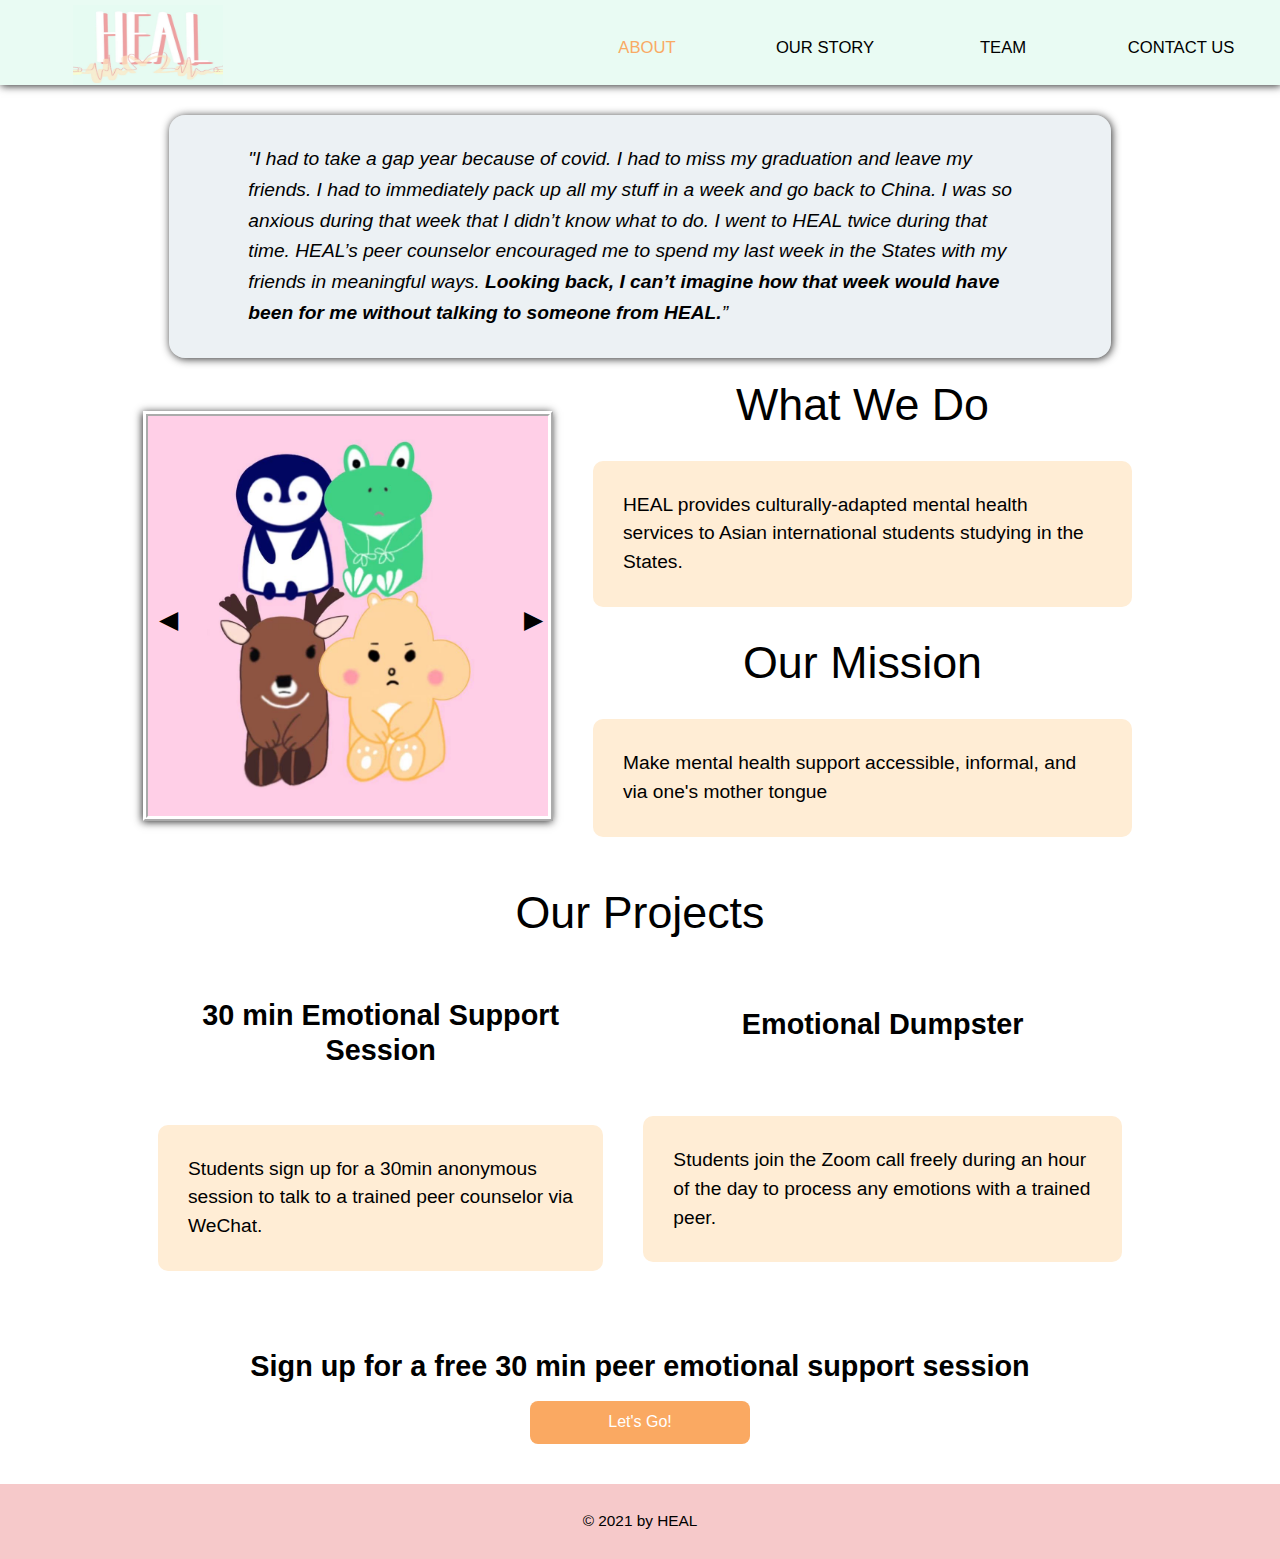
<file: index.html>
<!DOCTYPE html>
<html>

<head>
  <meta charset="UTF-8">
  <meta name="viewport" content="width=device-width, initial-scale=1">
  <title>Heal With Us</title>
  <link rel="stylesheet" type="text/css" href="styles/site.css" />
</head>

<body>

  <!-- ############################################################ -->
  <!-- ###########      This is the navigation bar    ############# -->
  <!-- ############################################################ -->
  <header>
    <a href="index.html" class="home-link">
      <!--Source: Provided by Client-->
      <img src="images/heal-logo3.jpg" class="logo" alt="logo">
    </a>

    <nav class="desktop-nav">
      <ul class="navigation-buttons">
        <li><a href="index.html" class="currentpage">About</a></li>
        <li><a href="ourstory.html">Our Story</a></li>
        <li><a href="team.html">Team</a></li>
        <li><a href="contactus.html">Contact Us</a></li>
      </ul>
    </nav>
    <!--Hamburger Menu Button-->
    <div class="button-holder">
      <button id="hamburger-button" class="hamburger-menu active hidden-button"> &#9776; </button>
    </div>
    <!--Mobile Navigation-->
    <nav id="navigation-bar" class="mobile-nav hidden">
      <ul class="navigation-buttons">
        <li><a href="index.html" class="currentpage">About</a></li>
        <li><a href="ourstory.html">Our Story</a></li>
        <li><a href="team.html">Team</a></li>
        <li><a href="contactus.html">Contact Us</a></li>
      </ul>
    </nav>

  </header>


  <!-- ############################################################ -->
  <!-- ###########              Home Page             ############# -->
  <!-- ############################################################ -->
  <div class="container">


    <div class=quotebox>
      <p class="quote">"I had to take a gap year because of covid. I had to miss my graduation and leave my friends. I had to immediately pack up all my stuff in a week and go back to China. I was so anxious during that week that I didn’t know what
        to do. I went to HEAL twice during that time. HEAL’s peer counselor encouraged me to spend my last week in the States with my friends in meaningful ways. <strong>Looking back, I can’t imagine how that week would have been for me without
          talking to
          someone from HEAL.</strong>”</p>
    </div>
    <!--        content       -->
    <div class="row1">


      <!--        Caoursel        -->
      <div class="carousel">
        <button id="left-button" class="carousel-button-left">&#9664;</button>
        <div class="slides">
          <!-- Images Provided by client -->
          <!--Source: Provided by Client-->
          <img class="slide" id="slide1" src="images/heal-mascot3.jpg" alt="Slide 1">
          <img class="slide hidden" id="slide2" src="images/heal-mascot4.jpg" alt="Slide 2">
          <img class="slide hidden" id="slide3" src="images/heal-mascot5.jpg" alt="Slide 3">

        </div>
        <button id="right-button" class="carousel-button-right">&#9654;</button>
      </div>
      <div class="column">
        <h2 class="goal">What We Do</h2>
        <p class="info">HEAL provides culturally-adapted mental health services to Asian international students studying in the States.</p>
        <h2 class="goal">Our Mission</h2>
        <p class="info">Make mental health support accessible, informal, and via one's mother tongue</p>

      </div>
    </div>
    <div class="column">


      <h2 class="goal">Our Projects</h2>
<!-- <div class="row">


      <div class="column">
        <h4 class="fact">30 min Emotional Support Session</h4>
        <p class="info">Students sign up for a 30min anonymous session to talk to a trained peer counselor via WeChat.</p>
      </div>
      <div class="column">
        <p class="info">Students join the Zoom call freely during an hour of the day to process any emotions with a trained peer. </p>
        <h4 class="fact">Emotional Dumpster</h4>
      </div>
      </div>
    </div> -->
    <div class="column1">

        <div class="column2">

          <h4 class="fact">30 min Emotional Support Session</h4>
          <p class="info">Students sign up for a 30min anonymous session to talk to a trained peer counselor via WeChat.</p>
        </div>
        <div class="column2">
          <h4 class="fact">Emotional Dumpster</h4>
          <p class="info">Students join the Zoom call freely during an hour of the day to process any emotions with a trained peer. </p>
        </div>
      </div>
    <div class="column">
      <div class="join">
        <h4 class="fact">Sign up for a free 30 min peer emotional support session</h4>
        <a href="https://calendly.com/heal2020/" class="button"> Let's Go!</a>
      </div>
    </div>
  </div>
</div>
  <footer>
    <p>© 2021 by HEAL
    </p>
  </footer>

  <!-- ############################################################ -->
  <!-- ###########               Scripts              ############# -->
  <!-- ############################################################ -->
  <script src="scripts/jquery-3.6.0.js" type="text/javascript"></script>
  <script src="scripts/hamburger-menu.js" type="text/javascript"></script>
  <script src="scripts/carousel.js" type="text/javascript"></script>

</body>
</file>
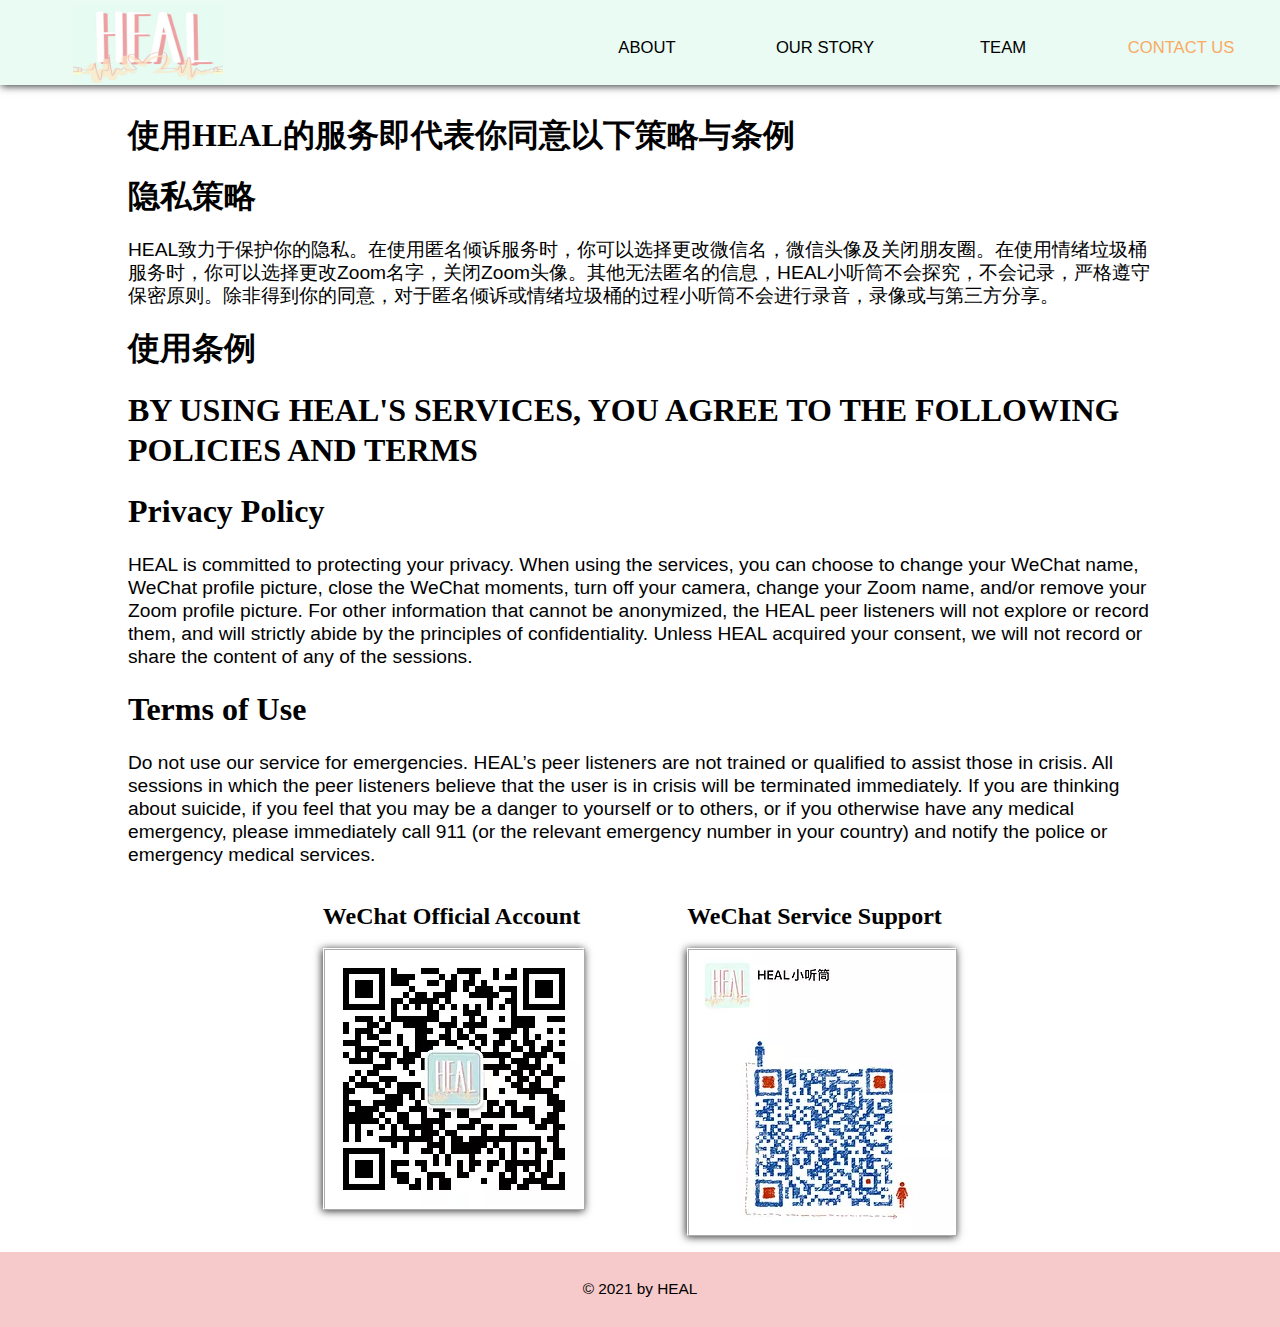
<file: contactus.html>
<!DOCTYPE html>
<html>

<head>
  <meta charset="UTF-8">
  <meta name="viewport" content="width=device-width, initial-scale=1">
  <title>Heal With Us</title>
  <link rel="stylesheet" type="text/css" href="styles/site.css" />
</head>

<body>

  <!-- ############################################################ -->
  <!-- ###########      This is the navigation bar    ############# -->
  <!-- ############################################################ -->
  <header>
    <a href="index.html" class="home-link">
      <!--Source: Provided by Client-->
      <img src="images/heal-logo3.jpg" class="logo" alt="logo">
    </a>

    <nav class="desktop-nav">
      <ul class="navigation-buttons">
        <li><a href="index.html">About</a></li>
        <li><a href="ourstory.html">Our Story</a></li>
        <li><a href="team.html">Team</a></li>
        <li><a href="contactus.html" class="currentpage">Contact Us</a></li>
      </ul>
    </nav>
    <!--Hamburger Menu Button-->
    <div class="button-holder">
      <button id="hamburger-button" class="hamburger-menu active hidden-button"> &#9776; </button>
    </div>
    <!--Mobile Navigation-->
    <nav id="navigation-bar" class="mobile-nav hidden">
      <ul class="navigation-buttons">
        <li><a href="index.html" >About</a></li>
        <li><a href="ourstory.html" >Our Story</a></li>
        <li><a href="team.html">Team</a></li>
        <li><a href="contactus.html" class="currentpage">Contact Us</a></li>
      </ul>
    </nav>
  </header>

  <!-- ############################################################ -->

  <!-- ############################################################ -->
  <!-- ###########           Contact Us Page          ############# -->
  <!-- ############################################################ -->
  <div class="body">
    <h1> 使用HEAL的服务即代表你同意以下策略与条例 </h1>
    <h1> 隐私策略 </h1>
    <p> HEAL致力于保护你的隐私。在使用匿名倾诉服务时，你可以选择更改微信名，微信头像及关闭朋友圈。在使用情绪垃圾桶服务时，你可以选择更改Zoom名字，关闭Zoom头像。其他无法匿名的信息，HEAL小听筒不会探究，不会记录，严格遵守保密原则。除非得到你的同意，对于匿名倾诉或情绪垃圾桶的过程小听筒不会进行录音，录像或与第三方分享。</p>
    <h1> 使用条例 </h1>
    <h1> BY USING HEAL'S SERVICES, YOU AGREE TO THE FOLLOWING POLICIES AND TERMS </h1>
    <h1> Privacy Policy </h1>
    <p> HEAL is committed to protecting your privacy. When using the services, you can choose to change your WeChat name, WeChat profile picture, close the WeChat moments, turn off your camera, change your Zoom name, and/or remove your Zoom profile
      picture. For other information that cannot be anonymized, the HEAL peer listeners will not explore or record them, and will strictly abide by the principles of confidentiality. Unless HEAL acquired your consent, we will not record or share the
      content of any of the sessions. </p>
    <h1> Terms of Use </h1>
    <p> Do not use our service for emergencies. HEAL’s peer listeners are not trained or qualified to assist those in crisis. All sessions in which the peer listeners believe that the user is in crisis will be terminated immediately. If you are
      thinking about suicide, if you feel that you may be a danger to yourself or to others, or if you otherwise have any medical emergency, please immediately call 911 (or the relevant emergency number in your country) and notify the police or
      emergency medical services.</p>

    <div class = "qrcodes">
      <div class="img1">
    <h2> WeChat Official Account</h2>
    <!--Source: Provided by Client-->
    <img src="images/wechatqr.png" class="qrcode" alt="qrcode">
      </div>
      <div class="img2">
    <h2> WeChat Service Support</h2>
    <!--Source: Provided by Client-->
    <img src="images/wechatsupport.png" class="qrcode" alt="we chat support qrcode">
      </div>
    </div>

  </div>


  <footer>
    <p>© 2021 by HEAL
    </p>
  </footer>
  <!-- ############################################################ -->
  <!-- ###########               Scripts              ############# -->
  <!-- ############################################################ -->
  <script src="scripts/jquery-3.6.0.js" type="text/javascript"></script>
  <script src="scripts/hamburger-menu.js" type="text/javascript"></script>
</body>
</file>
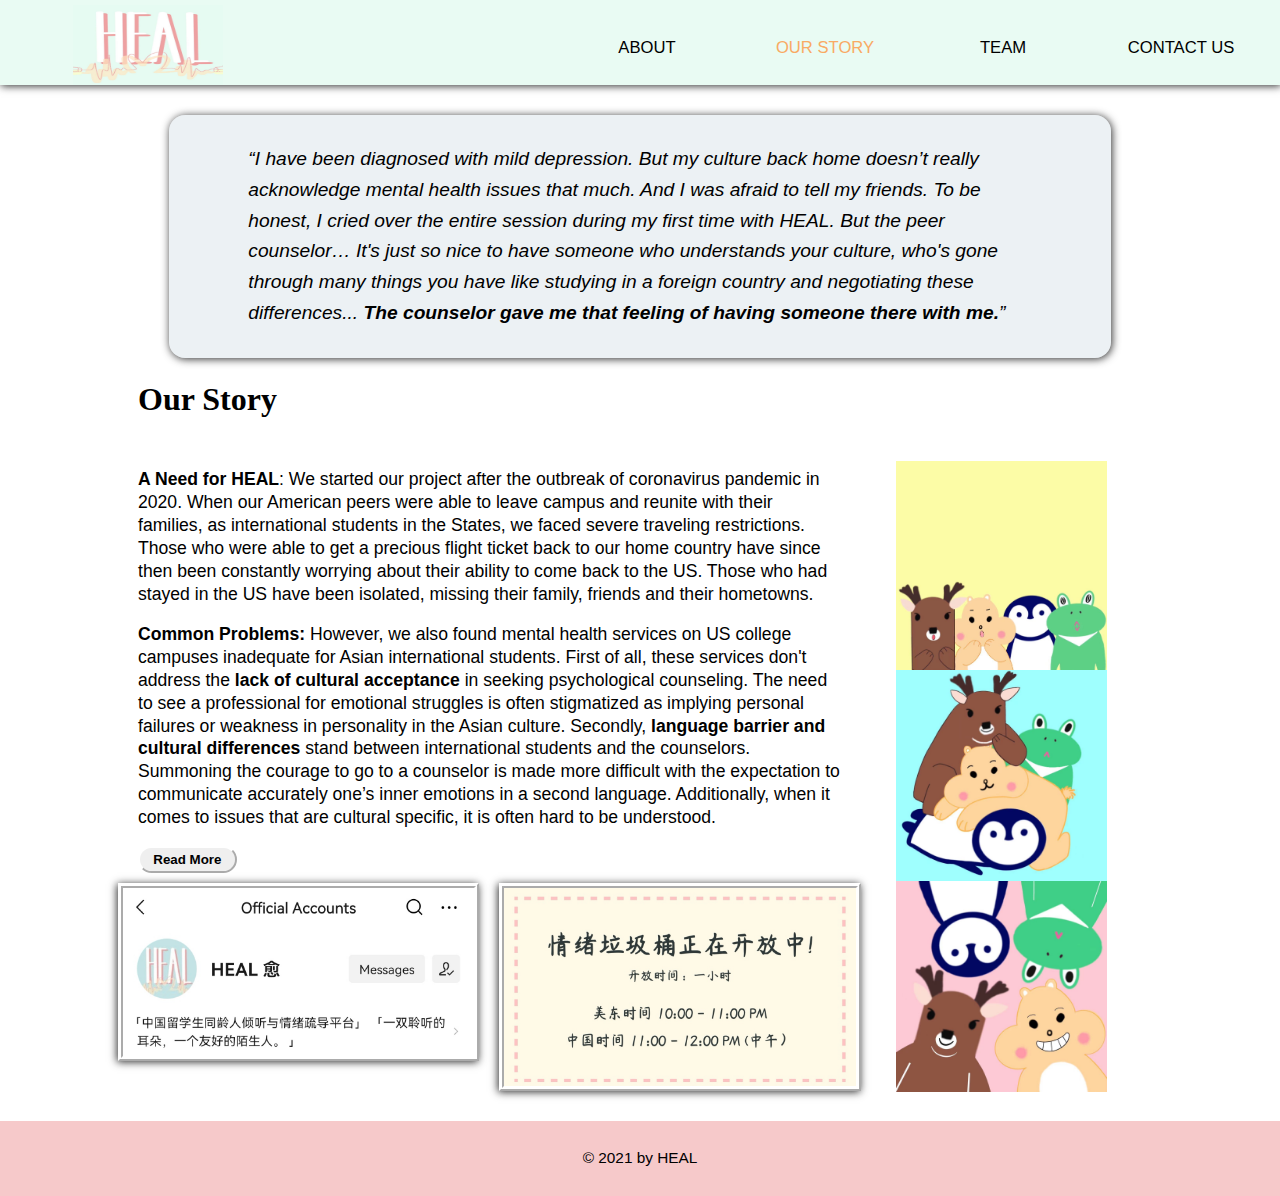
<file: ourstory.html>
<!DOCTYPE html>
<html>

<head>
  <meta charset="UTF-8">
  <meta name="viewport" content="width=device-width, initial-scale=1">
  <title>Heal With Us</title>
  <link rel="stylesheet" type="text/css" href="styles/site.css" />
</head>

<body>
  <!-- ############################################################ -->
  <!-- ###########      This is the navigation bar    ############# -->
  <!-- ############################################################ -->
  <header>
    <a href="index.html" class="home-link">
      <!--Source: Provided by Client-->
      <img src="images/heal-logo3.jpg" class="logo" alt="logo">
    </a>

    <nav class="desktop-nav">
      <ul class="navigation-buttons">
        <li><a href="index.html">About</a></li>
        <li><a href="ourstory.html" class="currentpage">Our Story</a></li>
        <li><a href="team.html">Team</a></li>
        <li><a href="contactus.html">Contact Us</a></li>
      </ul>
    </nav>
    <!--Hamburger Menu Button-->
    <div class="button-holder">
      <button id="hamburger-button" class="hamburger-menu active hidden-button"> &#9776; </button>
    </div>
    <!--Mobile Navigation-->
    <nav id="navigation-bar" class="mobile-nav hidden">
      <ul class="navigation-buttons">
        <li><a href="index.html" >About</a></li>
        <li><a href="ourstory.html" class="currentpage">Our Story</a></li>
        <li><a href="team.html">Team</a></li>
        <li><a href="contactus.html">Contact Us</a></li>
      </ul>
    </nav>
  </header>



  <div class="body">


    <div class=quotebox>
      <p class="quote">
        “I have been diagnosed with mild depression. But my culture back home doesn’t really acknowledge mental health issues that much. And I was afraid to tell my friends. To be honest, I cried over the entire session during my first time with HEAL. But the peer counselor… It's just so nice to have someone who understands your culture, who's gone through many things you have like studying in a foreign country and negotiating these differences... <b>The counselor gave me that feeling of having someone there with me.</b>”
      </p>
    </div>
    <h1 id="ourstory">Our Story</h1>

    <div class="content">
      <main>
        <p class="our-story"> <b>A Need for HEAL</b>: We started our project after the outbreak of coronavirus pandemic in 2020. When our American peers were able to leave campus and reunite with their families, as international students in the States, we faced severe traveling restrictions. Those who were able to get a precious flight ticket back to our home country have since then been constantly worrying about their ability to come back to the US. Those who had stayed in the US have been isolated, missing their family, friends and their hometowns.</p>

        <p class="our-story"> <b>Common Problems:</b> However, we also found mental health services on US college campuses inadequate for Asian international students. First of all, these services don't address the <b> lack of cultural acceptance </b>in seeking psychological
          counseling. The need to see a professional for emotional struggles is often stigmatized as implying personal failures or weakness in personality in the Asian culture. Secondly, <b> language barrier and cultural differences </b>stand between international
          students and the counselors. Summoning the courage to go to a counselor is made more difficult with the expectation to communicate accurately one’s inner emotions in a second language. Additionally, when it comes to issues that are cultural
          specific, it is often hard to be understood. ​</p>


        <p class="our-story more" id="p3"> <b>Our Mission:</b> That's why we founded a mental health platform to address these needs of Asian international students. We lower psychological barriers like mental health stigma by providing our service through a messaging app. We frame our service as <b> “emotional support” </b> instead of mental health counseling. We ensure the anonymity of students who come to us. As a result, today, more than <b> a hundred </b> students have come to us to process their emotions as if they were simply chatting with a friendly stranger. </p>

        <p class="our-story more" id="p4"> <b> Our Approach: </b> We also started HEAL to lower cultural barriers such as language issues and cultural differences because our service is in Mandarin and we are their peers. As international students ourselves, we can totally
          relate to our peers who come to us: We understand the cross-cultural context, and we have gone through similar things during these difficult years of studying in a foreign country. Being their peers also means that before we talk to them,
          we are
          probably part of the normative pressure that they feel when it comes to voicing certain emotions. And by saying to them “Wow I just want to acknowledge that it’s very brave of you to share these with me” we can start to break the norm. </p>

        <button id="readmore">Read More</button>

        <div class="bottom">
          <!--Source: Provided by Client-->
        <img class="infophotos" id="account" src="images/wechataccount.jpg" alt="Photo 4">
        <img class="infophotos" src="images/activity.jpg" alt="Photo 5">
        </div>
      </main>

      <aside>
        <!--Source: Provided by Client-->
        <img class="storyphotos" src="images/heal-mascot6.jpg" alt="Photo 1">
        <img class="storyphotos" src="images/heal-mascot7.jpg" alt="Photo 2">
        <img class="storyphotos" src="images/heal-mascot8.jpg" alt="Photo 3">
      </aside>
    </div>
  </div>
            <!--Source: client provided-->
  <footer>
    <p>© 2021 by HEAL
    </p>
  </footer>
  <!-- ############################################################ -->
  <!-- ###########               Scripts              ############# -->
  <!-- ############################################################ -->
  <script src="scripts/jquery-3.6.0.js" type="text/javascript"></script>
  <script src="scripts/hamburger-menu.js" type="text/javascript"></script>
  <script src="scripts/readmore.js" type="text/javascript"></script>
</body>
</file>
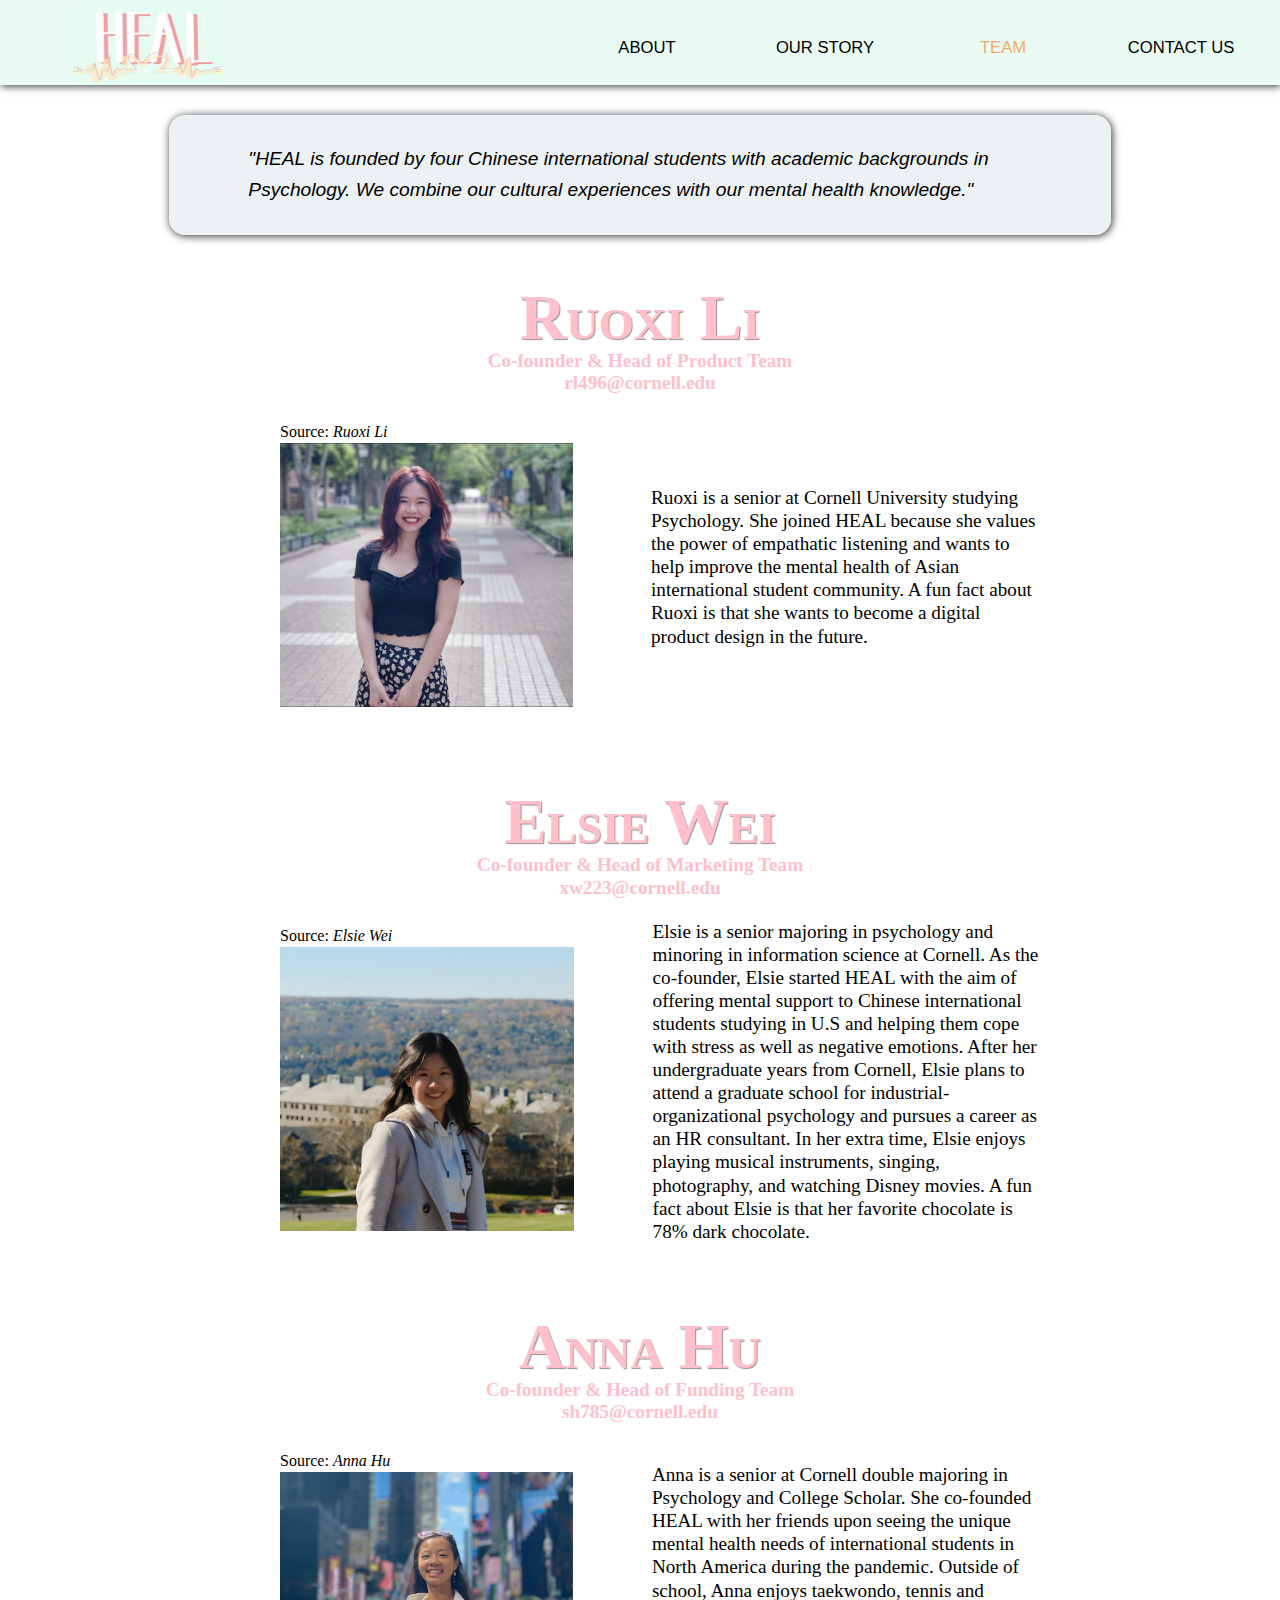
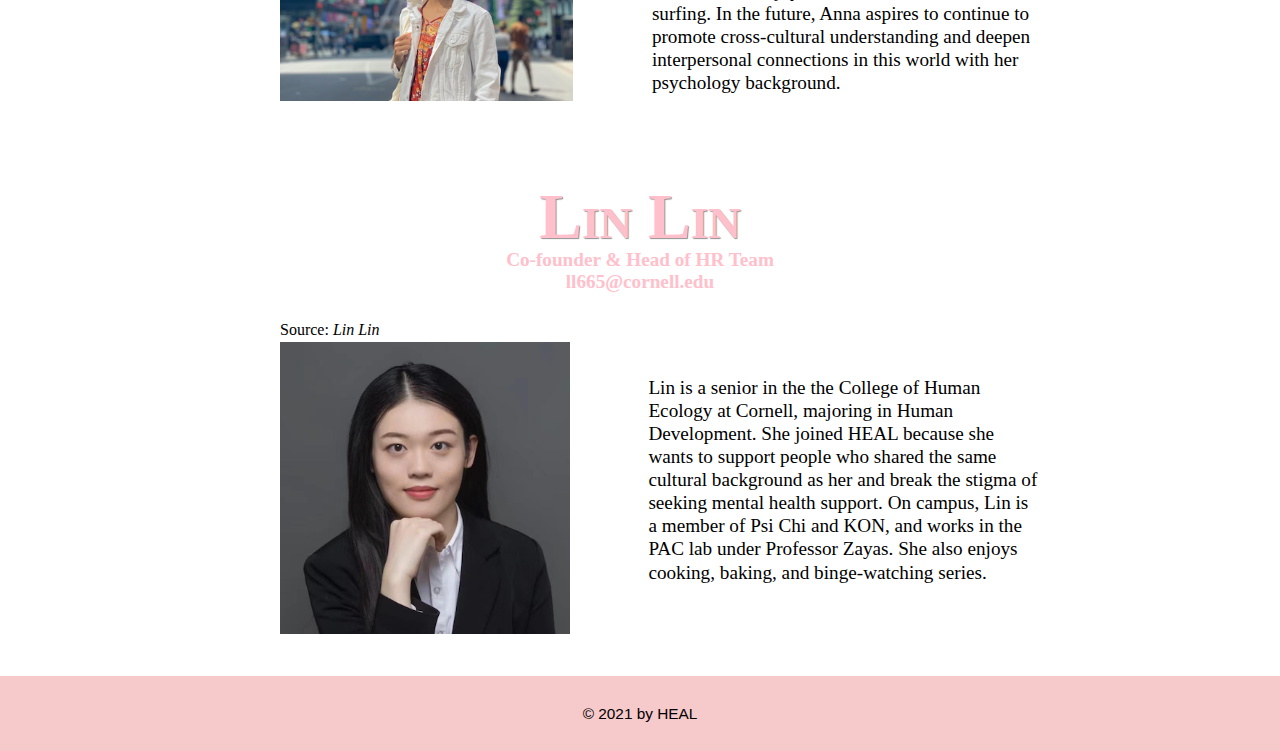
<file: team.html>
<!DOCTYPE html>
<html>

<head>
  <meta charset="UTF-8">
  <meta name="viewport" content="width=device-width, initial-scale=1">
  <title>Heal With Us</title>
  <link rel="stylesheet" type="text/css" href="styles/site.css" />
</head>

<body>

  <!-- ############################################################ -->
  <!-- ###########      This is the navigation bar    ############# -->
  <!-- ############################################################ -->
  <header>
    <a href="index.html" class="home-link">
      <!--Source: Provided by Client-->
      <img src="images/heal-logo3.jpg" class="logo" alt="logo">
    </a>

    <nav class="desktop-nav">
      <ul class="navigation-buttons">
        <li><a href="index.html">About</a></li>
        <li><a href="ourstory.html">Our Story</a></li>
        <li><a href="team.html" class="currentpage">Team</a></li>
        <li><a href="contactus.html">Contact Us</a></li>
      </ul>
    </nav>
    <!--Hamburger Menu Button-->
    <div class="button-holder">
      <button id="hamburger-button" class="hamburger-menu active hidden-button"> &#9776; </button>
    </div>
    <!--Mobile Navigation-->
    <nav id="navigation-bar" class="mobile-nav hidden">
      <ul class="navigation-buttons">
        <li><a href="index.html">About</a></li>
        <li><a href="ourstory.html">Our Story</a></li>
        <li><a href="team.html" class="currentpage">Team</a></li>
        <li><a href="contactus.html">Contact Us</a></li>
      </ul>
    </nav>
  </header>

  <!-- ############################################################ -->

  <!-- ############################################################ -->
  <!-- ###########              Team Page             ############# -->
  <!-- ############################################################ -->
  <div class="body">

    <div class=quotebox>
          <p class="quote">
            "HEAL is founded by four Chinese international students with academic backgrounds in Psychology. We combine our cultural experiences with our mental health knowledge."
          </p>
    </div>

  <h3>Ruoxi Li</h3>
  <h5>Co-founder & Head of Product Team</h5>
  <h5>rl496@cornell.edu</h5>
  <div class='text-and-image'>
    <figure>
      <!-- Source: Ruoxi Li -->
      Source: <cite>Ruoxi Li</cite>
      <img class='picture-box' src="images/ruoxi.png" alt="image of Ruoxi Li"/>
    </figure>
    <p class='text-box'>
    Ruoxi is a senior at Cornell University studying Psychology. She joined HEAL because she values the power of empathatic listening and wants to help improve the mental health of Asian international student community. A fun fact about Ruoxi is that she wants to become a digital product design in the future.
    </p>
  </div>

  <h3>Elsie Wei</h3>
  <h5>Co-founder & Head of Marketing Team</h5>
  <h5>xw223@cornell.edu</h5>
  <div class='text-and-image'>
    <figure>
      <!-- Source: Elsie Wei -->
      Source: <cite>Elsie Wei</cite>
      <img class='picture-box' src="images/elsie.png" alt="image of Elsie Wei"/>
    </figure>
    <p class='text-box'>
    Elsie is a senior majoring in psychology and minoring in information science at Cornell. As the co-founder, Elsie started HEAL with the aim of offering mental support to Chinese international students studying in U.S and helping them cope with stress as well as negative emotions. After her undergraduate years from Cornell, Elsie plans to attend a graduate school for industrial-organizational psychology and pursues a career as an HR consultant. In her extra time, Elsie enjoys playing musical instruments, singing, photography, and watching Disney movies. A fun fact about Elsie is that her favorite chocolate is 78% dark chocolate.
    </p>
  </div>

  <h3>Anna Hu</h3>
  <h5>Co-founder & Head of Funding Team</h5>
  <h5>sh785@cornell.edu</h5>
  <div class='text-and-image'>
    <figure>
      <!-- Source: Anna Hu -->
      Source: <cite>Anna Hu</cite>
      <img class='picture-box' src="images/anna.png" alt="image of Anna Hu"/>
    </figure>
    <p class='text-box'>
    Anna is a senior at Cornell double majoring in Psychology and College Scholar. She co-founded HEAL with her friends upon seeing the unique mental health needs of international students in North America during the pandemic. Outside of school, Anna enjoys taekwondo, tennis and surfing. In the future, Anna aspires to continue to promote cross-cultural understanding and deepen interpersonal connections in this world with her psychology background.
    </p>
  </div>

  <h3>Lin Lin</h3>
  <h5>Co-founder & Head of HR Team</h5>
  <h5>ll665@cornell.edu</h5>
  <div class="text-and-image">
    <figure>
      <!-- Source: Lin Lin -->
      Source: <cite>Lin Lin</cite>
      <img class='picture-box' src="images/linlin.png" alt="image of Lin Lin"/>
    </figure>
    <p class='text-box'>
    Lin is a senior in the the College of Human Ecology at Cornell, majoring in Human Development. She joined HEAL because she wants to support people who shared the same cultural background as her and break the stigma of seeking mental health support. On campus, Lin is a member of Psi Chi and KON, and works in the PAC lab under Professor Zayas. She also enjoys cooking, baking, and binge-watching series.
    </p>
  </div>

    </div>

    <footer>
      <p>© 2021 by HEAL
      </p>
    </footer>
  <!-- ############################################################ -->
  <!-- ###########               Scripts              ############# -->
  <!-- ############################################################ -->
  <script src="scripts/jquery-3.6.0.js" type="text/javascript"></script>
  <script src="scripts/hamburger-menu.js" type="text/javascript"></script>
</body>

</html>
</file>
<file: styles/site.css>
/*
We will pursue a mobile design then desktop design model

============================================================
=================     Mobile Design    ===================
============================================================
*/
body {
  padding: 0px;
  margin: 0px;
}

/*
=================     Interactivity     ===================
*/
.hidden {
  display: none;
}

/*
=================     Navigation Bar     ===================
*/
header {
  position: sticky;
  top: 0;
  z-index: 6;
  background-color: #e9fbf3;
  box-shadow: 1px 1px 8px rgb(46, 46, 46);
  display: flex;
  flex-direction: row;
  /* justify-content: flex-start; */
  justify-content: center;
  align-items: center;
  margin: 0px;
  margin-bottom: 30px;
  height: 80px;
  padding-left: 10px;
  padding-right: 10px;
}

.heading-title {
  font-family: verdana, sans-serif;
  font-size: 200%;
  padding: 0px;
}

.logo {
  width: 135px;
  height: 60px;
}

.home-link {
  position: absolute;
  z-index: 7;
  padding-top: 8px;
}

.button-holder {
  position: relative;
  z-index: 8;
  margin-right: 0;
  margin-left: auto;
  display: block;
}

.hamburger-menu {
  right: 0;
  width: 60px;
  height: 60px;
  font-size: 30px;
  border-style: none;
  cursor: pointer;
  background-color: rgba(255, 0, 0, 0.0);
  font-size: 30px;
}

.desktop-nav {
  display: none;
}

nav {
  font-family: verdana, sans-serif;
  flex-grow: 1;
  overflow: hidden;
  white-space: nowrap;
  position: absolute;
  top: 80px;
  z-index: 7;
  background-color: rgba(255, 229, 206, 0.8);
  width: 100%;
}

nav ul li a:focus, nav ul li a:hover, nav ul li a:active {
  color: #f9aa64;
  /* background-color: rgba(255,229,206,0.6) */
  background-color: rgba(255, 255, 255, 0.2);
}

nav ul {
  margin: 0;
  padding: 0;
  list-style-type: none;
  display: flex;
  flex-direction: column;
  justify-content: flex-start;
  align-items: center;
  width: 100%;
}

nav ul li {
  font-size: 80%;
  text-transform: uppercase;
  flex-grow: 1;
  width: 100%;
  display: flex;
  flex-direction: row;
}

nav ul li a {
  color: #000000;
  text-decoration: none;
  display: block;
  font-size: 1.8em;
  padding: 40px 10px;
  text-align: center;
  position: relative;
  z-index: 1;
  flex-grow: 1;
  width: 100%;
}

.currentpage {
  color: #f9aa64;
}

footer {
  margin-top: 10px;
  color: black;
  background-color: #f6c9ca;
  font-family: verdana, sans-serif;
  text-align: center;
  font-size: .8em;
  padding: 1em;
}

/*
=================     Home Page     ===================
*/
.container {
  position: absolute;
  /* display: flex; */
  position: relative;
  /* flex-direction: column;
  flex-grow: 1;
  justify-content:center;
  align-items:flex-start; */
  background-color: #ffffff;
  line-height: 1.4em;
  margin: 0 auto;
  width: 80%;
}

.container>* {
  position: relative;
}

.column {
  display: flex;
  flex-direction: column;
  flex-grow: 1;
  justify-content: center;
  align-items: center;
  margin: 10px;
}
.column2 {
  display: flex;
  flex-direction: column;
  flex-grow: 1;
  justify-content: space-around;
  align-items: center;
  margin: 10px;
}
.row2{
  display: flex;
  flex-direction: row;
  justify-content: space-around;
  /* align-items: center; */
  margin: 10px;
}
.carousel-button-left, .carousel-button-right {
  position: relative;
  z-index: 5;
  height: 150px;
  width: 35px;
  background: rgba(0, 0, 0, 0.0);
  border-style: none;
  font-size: 25px;
  margin: 20px;
}

.carousel-button-left:hover, .carousel-button-right:hover {
  background: rgba(0, 0, 0, 0.2);
}

.carousel-button-left {
  margin-right: -40px;
}

.carousel-button-right {
  margin-left: -35px;
}

.carousel {
  display: flex;
  flex-direction: row;
  flex-grow: 1;
  justify-content: center;
  align-items: center;
  margin: 5px;
  margin-top: 20px;
}

.slides {
  position: relative;
}

.slide {
  width: 100%;
  border-width: 5px;
  border-style: ridge;
  border-color: white;
  box-shadow: -1px 1px 8px rgb(46, 46, 46);
}

.row1 {
  flex-direction: column-reverse;
}

.row {
  display: flex;
  flex-direction: row;
}

.column {
  display: flex;
  flex-direction: column;
}
.column2 {
  display: flex;
  flex-direction: column;

}
p {
  font-size: 1.2em;
  line-height: 1.2em;
  font-family: din-next-w01-light,din-next-w02-light,din-next-w10-light,sans-serif;
}

.info {
  background-color: #ffedd5;
  padding: 30px;
  border-radius: 10px;
  line-height: 1.5em;
  margin-left:10px;
  margin-right: 10px;
  font-family: din-next-w01-light,din-next-w02-light,din-next-w10-light,sans-serif;
}

.goal {
  font-size: 2.8em;
  line-height: 1.2em;
  font-family: Arial,Helvetica,sans-serif;
  font-weight: lighter;
  margin: 10px;
}

.fact {
  font-size: 1.8em;
  font-weight: bold;
  font-family: serif;
  line-height: 1.2em;
  text-align: center;
  font-family: din-next-w01-light,din-next-w02-light,din-next-w10-light,sans-serif;
}
.join{
  display: flex;
  flex-direction: column;

  align-items: center;
  margin-bottom: 20px;
}
.button {
  width: 200px;
  font-size: 1em;
  font-style: normal;
  color: white;
  display: block;
  padding: 10px 10px;
  margin: 0px;
  margin-top: -20px;
  border-radius: .5em;
  background-color: rgb(250,169,98);
  text-align: center;
  text-decoration: none;
  cursor: pointer;
  font-family: din-next-w01-light,din-next-w02-light,din-next-w10-light,sans-serif;
}

.button:hover {
  background-color: rgb(250,209,138);
  box-shadow: 1px 1px 8px rgb(46, 46, 46);
}
/*
=================     Our Story      ===================
*/
.body {
  background-color: #ffffff;
  line-height: 1.4em;
  margin: 0 auto;
  width: 80%;
}

#ourstory {
  margin-left: 10px;
}

.our-story {
  font-size: 1.25em;
  line-height: 1.3em;

}

.quotebox {
  background-color: rgba(191, 208, 219, 0.30);
  border-radius: 1em;
  width: 90%;
  margin-left: auto;
  margin-right: auto;
  padding: 10px;
  box-shadow: 1px 1px 8px rgb(46, 46, 46);
}

.quote {
  margin-left: auto;
  margin-right: auto;
  font-size: 1.3em;
  width: 85%;
  line-height: 1.3em;
  font-style: italic;
}

.more {
  display: none;
}

#readmore {
  border-radius: 2em;
  border-color: #ffffff;
  padding: 0.3em 1.0em;
  font-weight: bold;
}

#readmore:hover {
  border-color: #ffe5ce;
  cursor: pointer;
}

.storyphotos {
  width: 70%;
  display: block;
  margin-left: auto;
  margin-right: auto;
}

.content {
  display: flex;
  flex-direction: column;
}

aside {
  margin-top: 20px;
}

.bottom {
  width: 70%;
  display: flex;
  flex-direction: column;
  margin: 0 auto;
}

.infophotos {
  width: 100%;
  margin: 10px;
  border-width: 5px;
  border-style: ridge;
  border-color: white;
  box-shadow: -1px 1px 8px rgb(46, 46, 46);
}

.bottom {
  width: 100%;
  display: flex;
  flex-direction: column;
  justify-content: center;
  align-items: center;
  margin: 0 auto;
}

/*
=================     Team Page      ===================
*/
h3 {
  margin: 0;
  margin-top: 0.8em;
  color: pink;
  text-align: center;
  font-family: serif;
  font-variant: small-caps;
  font-weight: bold;
  font-size: 4em;
  line-height: 1em;
    text-shadow: 1px 1px 1px rgb(146, 146, 146);
}

h5 {
  margin: 0;
  margin-top: 0em;
  color: pink;
  text-align: center;
  font-family: serif;
  font-weight: bold;
  font-size: 1.2em;
}

.text-and-image {
  max-width: 800px;
  display: flex;
  margin: 0em;
  padding: 0em;
  flex-direction: column;
}

.picture-box {
  margin: auto;
  width: 100%;
}

.text-box {
  font-family: serif;
  color: black;
}

/*
=================     Contact Us      ===================
*/
h1 {
  line-height: 1.25em;
}

.qrcodes {
  display: flex;
  flex-direction: column;
  justify-content: center;
  align-items: center;
  width: 100%;
}

.qrcode {
  border-width: 2px;
  border-style: ridge;
  border-color: white;
  box-shadow: -1px 1px 8px rgb(46, 46, 46);
}

.img1, .img2 {
  margin-right: 5%;
  margin-left: 5%;
}

/*
============================================================
=================     Desktop Design     ===================
============================================================
*/
@media (min-width: 600px) {

  /*
  =================     Navigation Bar     ===================
  */
  header {
    position: relative;
    z-index: 0;
    height: 85px;
    padding-right: 10px;
  }

  .logo {
    width: 150px;
    height: 80px;
  }

  .desktop-nav {
    display: block;
  }

  .button-holder {
    display: none;
  }

  .mobile-nav {
    display: none;
  }

  .logo {
    width: 150px;
    height: 80px;
    padding: 0px;
    margin: 0px;
  }

  .home-link {
    position: relative;
    z-index: -1;
    padding-top: 8px;
    padding-right: 20px;
    margin-right: 5%;
    padding-left: 5%;
  }

  nav {
    position: relative;
    padding-left: 20%;
    background-color: rgba(255, 229, 206, 0.0);
    margin-top: -150px;
  }

  nav ul li a:focus, nav ul li a:hover, nav ul li a:active {
    background-color: rgba(255, 229, 206, 0)
  }

  nav ul {
    flex-direction: row;
    justify-content: center;
    align-items: center;
    height: auto;
  }

  nav ul li {
    justify-content: flex-end;
    align-items: flex-start;
  }

  nav ul li a {
    color: #000000;
    text-decoration: none;
    display: block;
    font-size: 1.3em;
    padding: 20px 10px;
    text-align: center;
    position: relative;
    z-index: 1;
    flex-grow: 1;
  }

  /*
  =================     Home Page     ===================
  */
  .container {
    /* justify-content: center;
    align-items: center; */
    /* flex-direction: row; */
  }

  .slide {
    width: 400px;
  }

  .carousel-button-left, .carousel-button-right {
    height: 60px;
    width: 30px;
  }

  .row1 {
    display: flex;
    flex-direction: row;
  }

  .quote {
    font-size: 1.2em;
    line-height: 1.6em;
  }
  .fact{
    margin-left: 20px;
    margin-right: 20px;
  }
  .column1{
    display: flex;
    flex-direction: row;
  }
  /*
  =================     Our Story      ===================
  */
  .text-and-image {
    flex-direction: row;
  }

  .content {
    display: flex;
    flex-direction: row;
  }

  main {
    flex-grow: 2;
    margin: 10px;
    width: 70%;
  }

  aside {
    flex-grow: 1;
    width: 30%;
  }

  .infophotos {
    width: 100%;
    margin: 10px;
  }

  .bottom {
    width: 50%;
    flex-direction: row;
    justify-content: center;
    align-items:flex-start;
    margin: 0 auto;
  }

  .our-story {
    font-size: 1.1em;

  }

  /*
  =================     Team      ===================
  */
  .text-and-image {
    flex-direction: row;
    width: 90%;
    margin-left: auto;
    margin-right: auto;
    padding: 10px;
  }

  .picture-box {
    margin: auto;
    width: 100%;
  }

  .text-box {
    margin-left: 2em;
    margin-right: auto;
    margin-top: auto;
    margin-bottom: auto;
    width: 85%;
  }

  /*
  =================     Contact Us      ===================
  */
  .qrcodes {
    display: flex;
    flex-direction: row;
    justify-content: center;
    align-items: baseline;
  }

  .img1, .img2 {
    margin-right: 5%;
    margin-left: 5%;
  }
}
</file>
